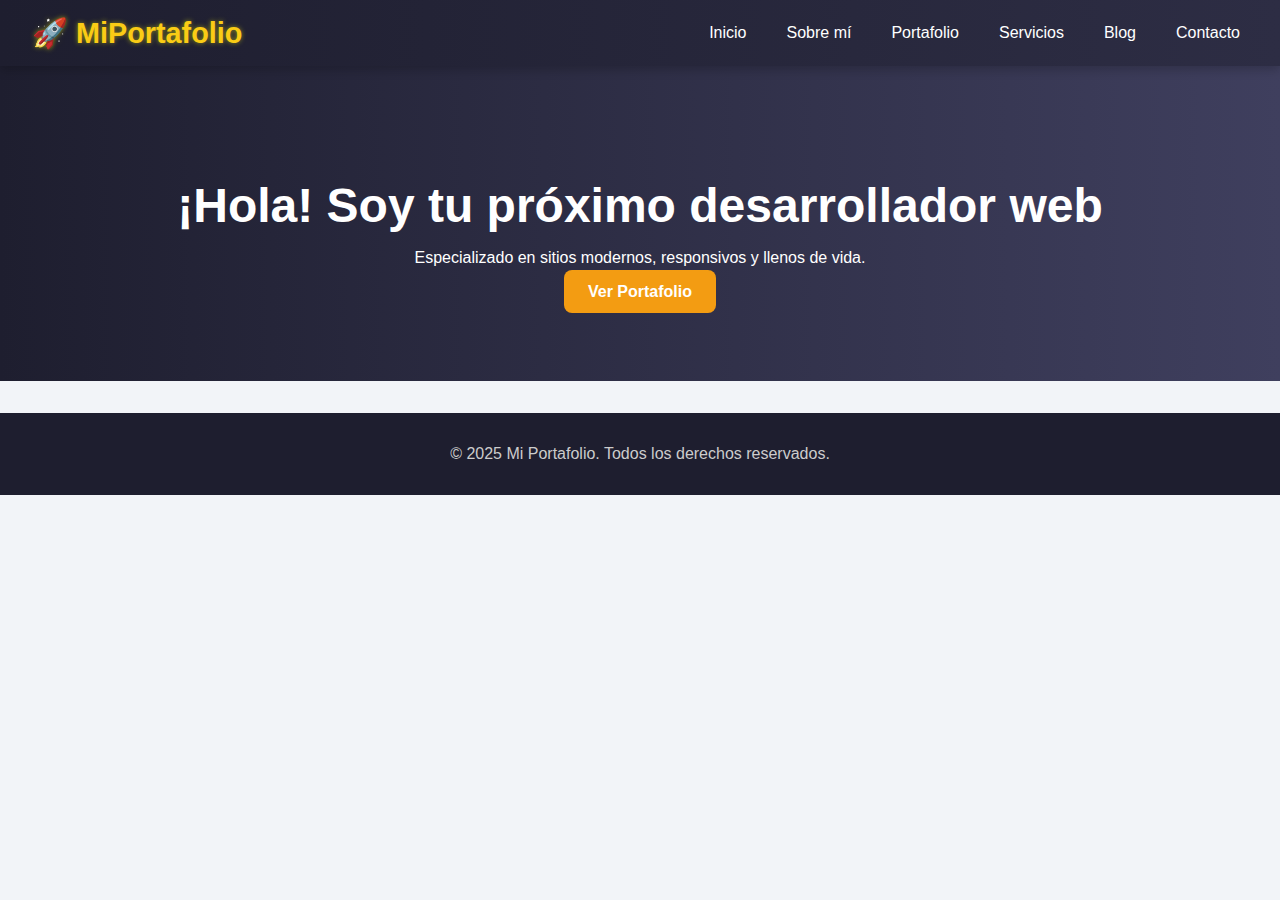
<file: index.html>
<!DOCTYPE html>
<html lang="es">
<head>
  <meta charset="UTF-8" />
  <meta name="viewport" content="width=device-width, initial-scale=1.0"/>
  <title>Inicio | Mi Portafolio</title>
  <link rel="manifest" href="site.webmanifest" />
  <link rel="stylesheet" href="assets/style.css" />
  <link rel="icon" href="assets/favicon.ico" sizes="any" />
  <link rel="icon" href="assets/favicon.svg" type="image/svg+xml" />
  <link rel="apple-touch-icon" href="assets/apple-touch-icon.png" />
  <script src="assets/script.js" defer></script>
</head>
<body>
  <header>
    <nav class="navbar">
      <div class="logo">🚀 MiPortafolio</div>
      <button class="menu-toggle" aria-label="Abrir menú">&#9776;</button>
      <ul class="menu">
        <li><a href="index.html">Inicio</a></li>
        <li><a href="sobre.html">Sobre mí</a></li>
        <li><a href="portafolio.html">Portafolio</a></li>
        <li><a href="servicios.html">Servicios</a></li>
        <li><a href="blog.html">Blog</a></li>
        <li><a href="contacto.html">Contacto</a></li>
      </ul>
    </nav>
  </header>

  <section class="hero">
    <h1 class="animated fadeIn">¡Hola! Soy tu próximo desarrollador web</h1>
    <p>Especializado en sitios modernos, responsivos y llenos de vida.</p>
    <a href="portafolio.html" class="btn">Ver Portafolio</a>
  </section>

  <footer>
    <p>&copy; 2025 Mi Portafolio. Todos los derechos reservados.</p>
  </footer>

  <!-- Botón flotante para instalar la PWA -->
  <button id="btn-instalar" class="btn-flotante" style="display:none;">📲 Instalar App</button>
</body>
</html>
</file>
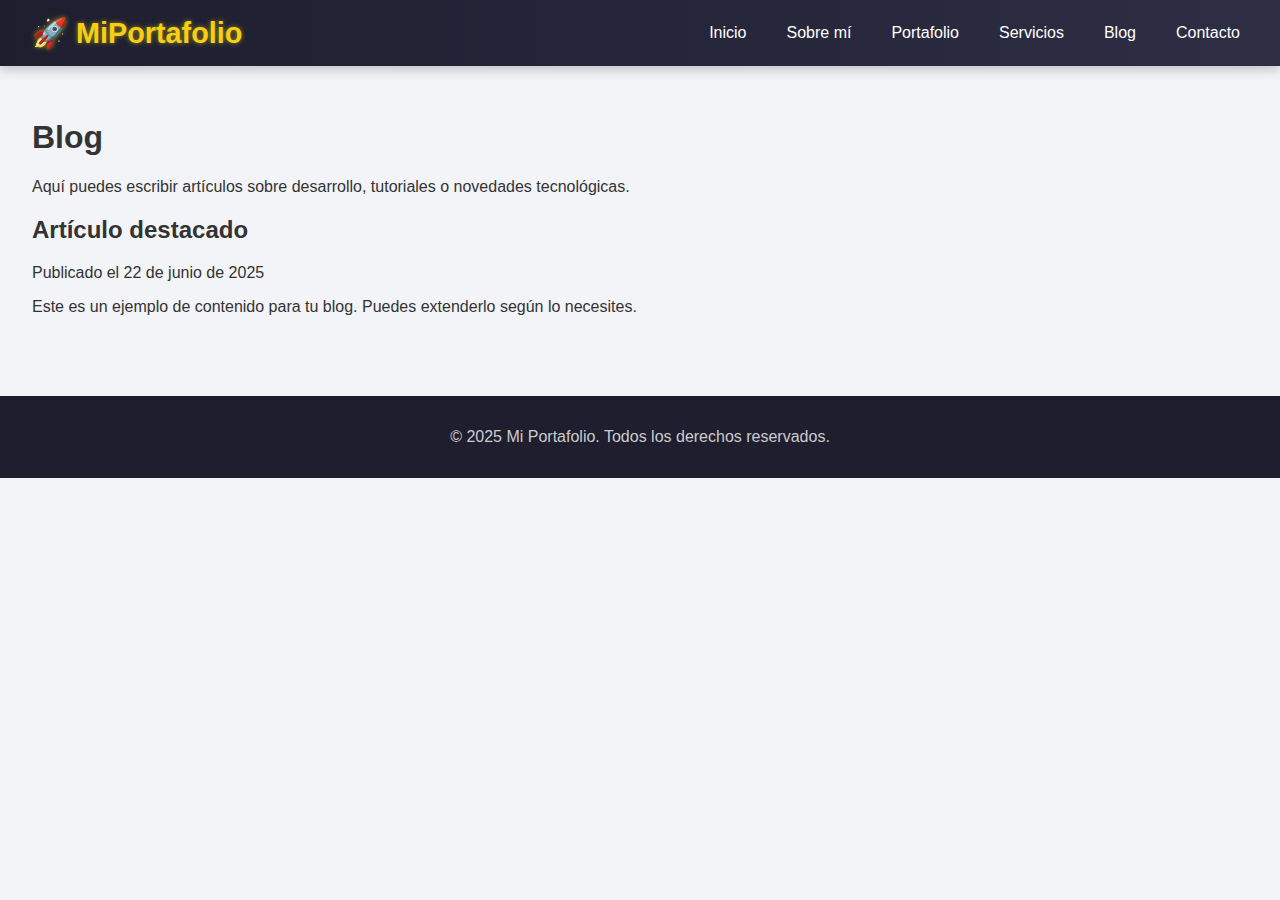
<file: blog.html>
<!DOCTYPE html>
<html lang="es">
<head>
  <meta charset="UTF-8" />
  <meta name="viewport" content="width=device-width, initial-scale=1.0"/>
  <title>Blog | Mi Portafolio</title>
  <link rel="manifest" href="site.webmanifest" />
  <link rel="stylesheet" href="assets/style.css" />
  <link rel="icon" href="assets/favicon.ico" sizes="any" />
  <link rel="icon" href="assets/favicon.svg" type="image/svg+xml" />
  <link rel="apple-touch-icon" href="assets/apple-touch-icon.png" />
  <script src="assets/script.js" defer></script>
</head>
<body>
  <header>
    <nav class="navbar">
      <div class="logo">🚀 MiPortafolio</div>
      <button class="menu-toggle" aria-label="Abrir menú">&#9776;</button>
      <ul class="menu">
        <li><a href="index.html">Inicio</a></li>
        <li><a href="sobre.html">Sobre mí</a></li>
        <li><a href="portafolio.html">Portafolio</a></li>
        <li><a href="servicios.html">Servicios</a></li>
        <li><a href="blog.html">Blog</a></li>
        <li><a href="contacto.html">Contacto</a></li>
      </ul>
    </nav>
  </header>

  <main>
    <h1>Blog</h1>
    <p>Aquí puedes escribir artículos sobre desarrollo, tutoriales o novedades tecnológicas.</p>
    <article>
      <h2>Artículo destacado</h2>
      <p>Publicado el 22 de junio de 2025</p>
      <p>Este es un ejemplo de contenido para tu blog. Puedes extenderlo según lo necesites.</p>
    </article>
  </main>

  <footer>
    <p>&copy; 2025 Mi Portafolio. Todos los derechos reservados.</p>
  </footer>

  <button id="btn-instalar" class="btn-flotante" style="display:none;">📲 Instalar App</button>
</body>
</html>
</file>
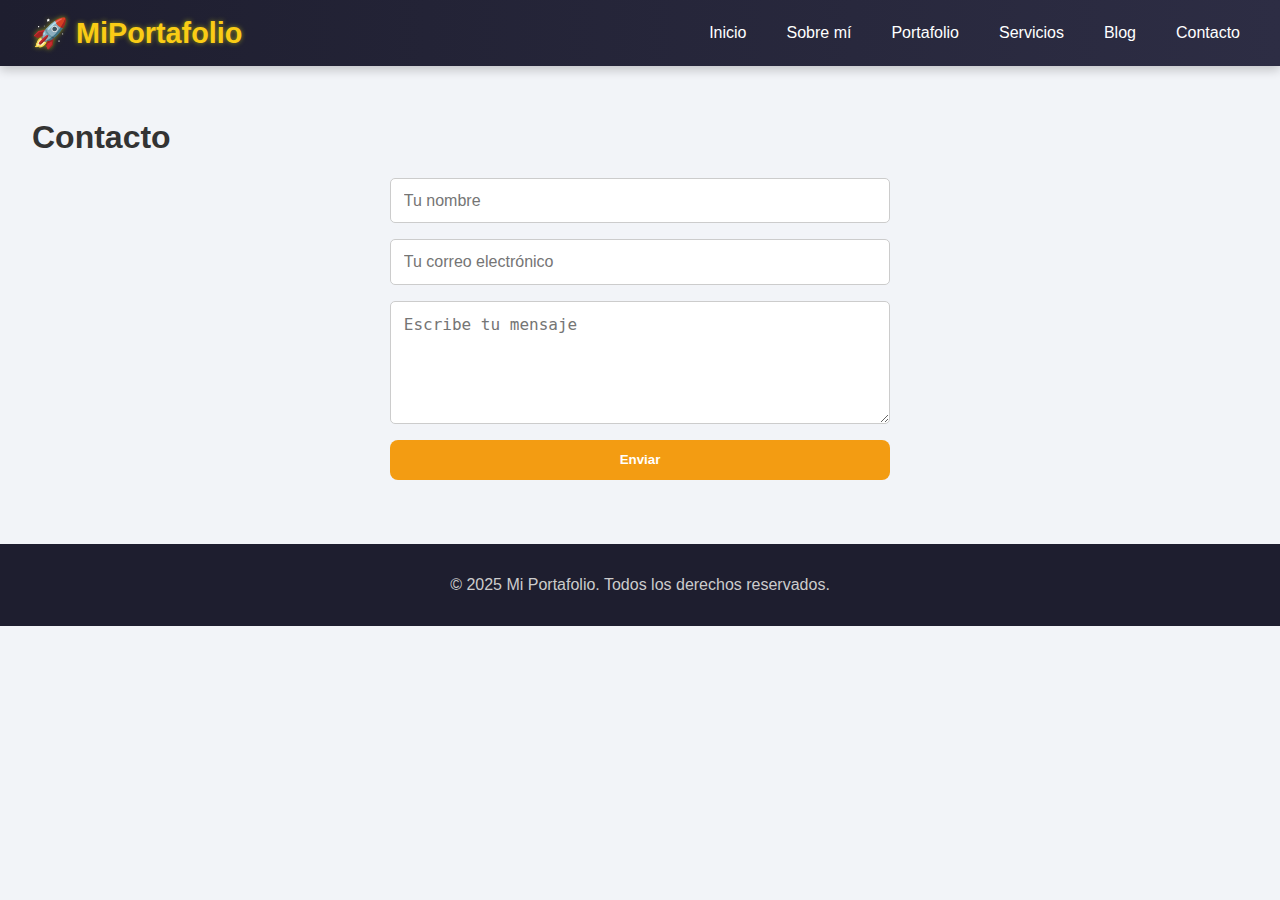
<file: contacto.html>
<!DOCTYPE html>
<html lang="es">
<head>
  <meta charset="UTF-8" />
  <meta name="viewport" content="width=device-width, initial-scale=1.0"/>
  <title>Contacto | Mi Portafolio</title>

  <!-- Manifest y estilos -->
  <link rel="manifest" href="site.webmanifest" />
  <link rel="stylesheet" href="assets/style.css" />

  <!-- Iconos -->
  <link rel="icon" href="assets/favicon.ico" sizes="any" />
  <link rel="icon" href="assets/favicon.svg" type="image/svg+xml" />
  <link rel="apple-touch-icon" href="assets/apple-touch-icon.png" />

  <!-- JS -->
  <script src="assets/script.js" defer></script>
</head>

<body>
  <header>
    <nav class="navbar">
      <div class="logo">🚀 MiPortafolio</div>
      <button class="menu-toggle" aria-label="Abrir menú">&#9776;</button>
      <ul class="menu">
        <li><a href="index.html">Inicio</a></li>
        <li><a href="sobre.html">Sobre mí</a></li>
        <li><a href="portafolio.html">Portafolio</a></li>
        <li><a href="servicios.html">Servicios</a></li>
        <li><a href="blog.html">Blog</a></li>
        <li><a href="contacto.html" class="active">Contacto</a></li>
      </ul>
    </nav>
  </header>

  <main>
    <section class="contacto-section">
      <h1>Contacto</h1>

      <form id="contact-form" action="https://formspree.io/f/xqaykgza" method="POST" class="form-contacto">
        <input type="text" name="name" placeholder="Tu nombre" required />
        <input type="email" name="email" placeholder="Tu correo electrónico" required />
        <textarea name="message" rows="5" placeholder="Escribe tu mensaje" required></textarea>

        <!-- Configuración avanzada -->
        <input type="hidden" name="_subject" value="Nuevo mensaje desde MiPortafolio">
        <input type="hidden" name="_next" value="gracias.html">
        <input type="hidden" name="_captcha" value="false">
        <input type="hidden" name="_template" value="table">

        <button type="submit" class="btn">Enviar</button>
      </form>
    </section>
  </main>

  <footer>
    <p>&copy; 2025 Mi Portafolio. Todos los derechos reservados.</p>
  </footer>

  <button id="btn-instalar" class="btn-flotante" style="display:none;">📲 Instalar App</button>

  <!-- Script para el envío con fetch + mensaje de carga -->
  <script>
    document.getElementById('contact-form').addEventListener('submit', async function (e) {
      e.preventDefault();
      const form = e.target;
      if (!form.reportValidity()) return;

      const fd = new FormData(form);
      try {
        const res = await fetch(form.action, {
          method: form.method,
          body: fd,
          headers: { 'Accept': 'application/json' }
        });

        if (res.ok) {
          const next = form.querySelector('input[name="_next"]').value;
          // Mostrar mensaje de procesamiento antes de redirigir
          document.body.innerHTML = `
            <main style="text-align:center; padding:2rem; font-family:sans-serif;">
              <h2>⏳ Procesando...</h2>
              <p>Estamos enviando tu mensaje, por favor espera un momento.</p>
            </main>
          `;
          setTimeout(() => window.location.href = next, 800); // espera 0.8s
        } else {
          const data = await res.json().catch(()=>null);
          console.error('Error en la respuesta', res.status, data);
          alert('Error al enviar el formulario. Revisa la consola.');
        }
      } catch (err) {
        console.error('Error de red o CORS', err);
        alert('Error de red. Revisa la consola (F12).');
      }
    });
  </script>
</body>
</html>
</file>
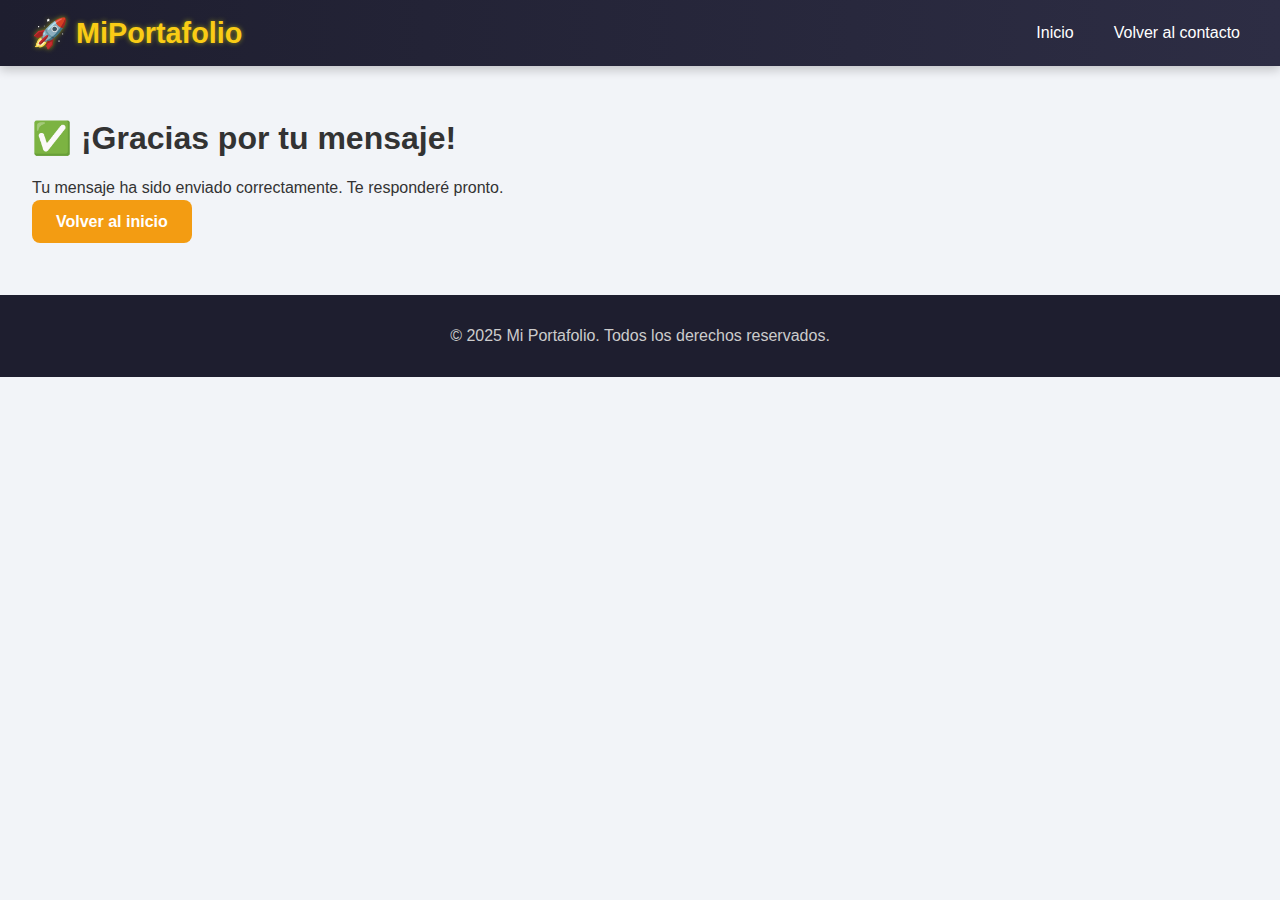
<file: gracias.html>
<!DOCTYPE html>
<html lang="es">
<head>
  <meta charset="UTF-8" />
  <meta name="viewport" content="width=device-width, initial-scale=1.0"/>
  <title>Gracias | Mi Portafolio</title>
  <link rel="stylesheet" href="assets/style.css" />
  <link rel="icon" href="assets/favicon.ico" />
</head>
<body>
  <header>
    <nav class="navbar">
      <div class="logo">🚀 MiPortafolio</div>
      <ul class="menu">
        <li><a href="index.html">Inicio</a></li>
        <li><a href="contacto.html">Volver al contacto</a></li>
      </ul>
    </nav>
  </header>

  <main>
    <h1>✅ ¡Gracias por tu mensaje!</h1>
    <p>Tu mensaje ha sido enviado correctamente. Te responderé pronto.</p>
    <a href="index.html" class="btn">Volver al inicio</a>
  </main>

  <footer>
    <p>&copy; 2025 Mi Portafolio. Todos los derechos reservados.</p>
  </footer>
</body>
</html>
</file>
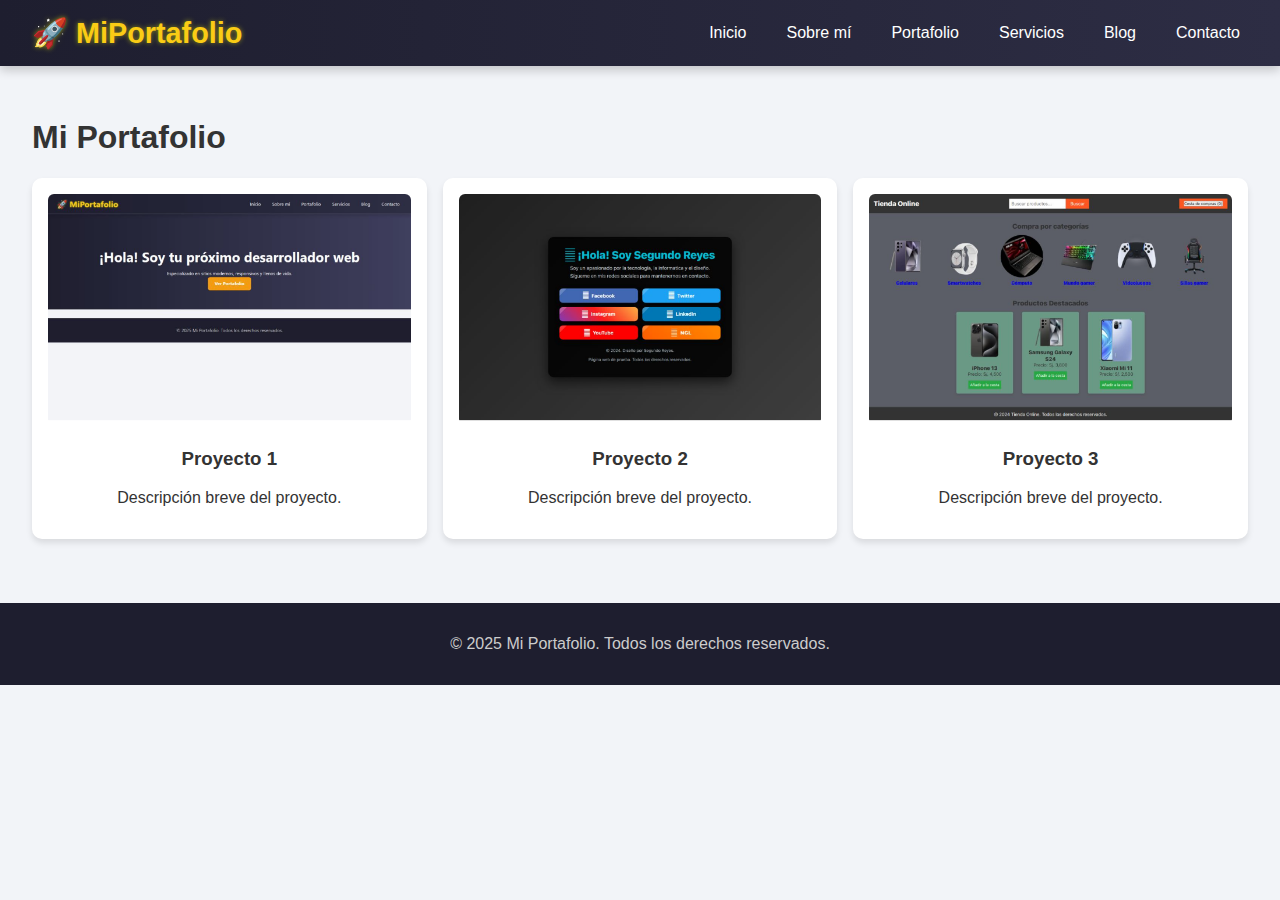
<file: portafolio.html>
<!DOCTYPE html>
<html lang="es">
<head>
  <meta charset="UTF-8" />
  <meta name="viewport" content="width=device-width, initial-scale=1.0"/>
  <title>Portafolio | Mi Portafolio</title>
  <link rel="manifest" href="site.webmanifest" />
  <link rel="stylesheet" href="assets/style.css" />
  <link rel="icon" href="assets/favicon.ico" sizes="any" />
  <link rel="icon" href="assets/favicon.svg" type="image/svg+xml" />
  <link rel="apple-touch-icon" href="assets/apple-touch-icon.png" />
  <script src="assets/script.js" defer></script>
</head>
<body>
  <header>
    <nav class="navbar">
      <div class="logo">🚀 MiPortafolio</div>
      <button class="menu-toggle" aria-label="Abrir menú">&#9776;</button>
      <ul class="menu">
        <li><a href="index.html">Inicio</a></li>
        <li><a href="sobre.html">Sobre mí</a></li>
        <li><a href="portafolio.html">Portafolio</a></li>
        <li><a href="servicios.html">Servicios</a></li>
        <li><a href="blog.html">Blog</a></li>
        <li><a href="contacto.html">Contacto</a></li>
      </ul>
    </nav>
  </header>

  <main>
    <h1>Mi Portafolio</h1>
    <section class="grid">
      <div class="card">
        <img src="assets/proyecto1.png" alt="Proyecto 1" />
        <h3>Proyecto 1</h3>
        <p>Descripción breve del proyecto.</p>
      </div>
      <div class="card">
        <img src="assets/proyecto2.png" alt="Proyecto 2" />
        <h3>Proyecto 2</h3>
        <p>Descripción breve del proyecto.</p>
      </div>
      <div class="card">
        <img src="assets/proyecto3.png" alt="Proyecto 3" />
        <h3>Proyecto 3</h3>
        <p>Descripción breve del proyecto.</p>
      </div>
    </section>
  </main>

  <footer>
    <p>&copy; 2025 Mi Portafolio. Todos los derechos reservados.</p>
  </footer>

  <button id="btn-instalar" class="btn-flotante" style="display:none;">📲 Instalar App</button>
</body>
</html>
</file>
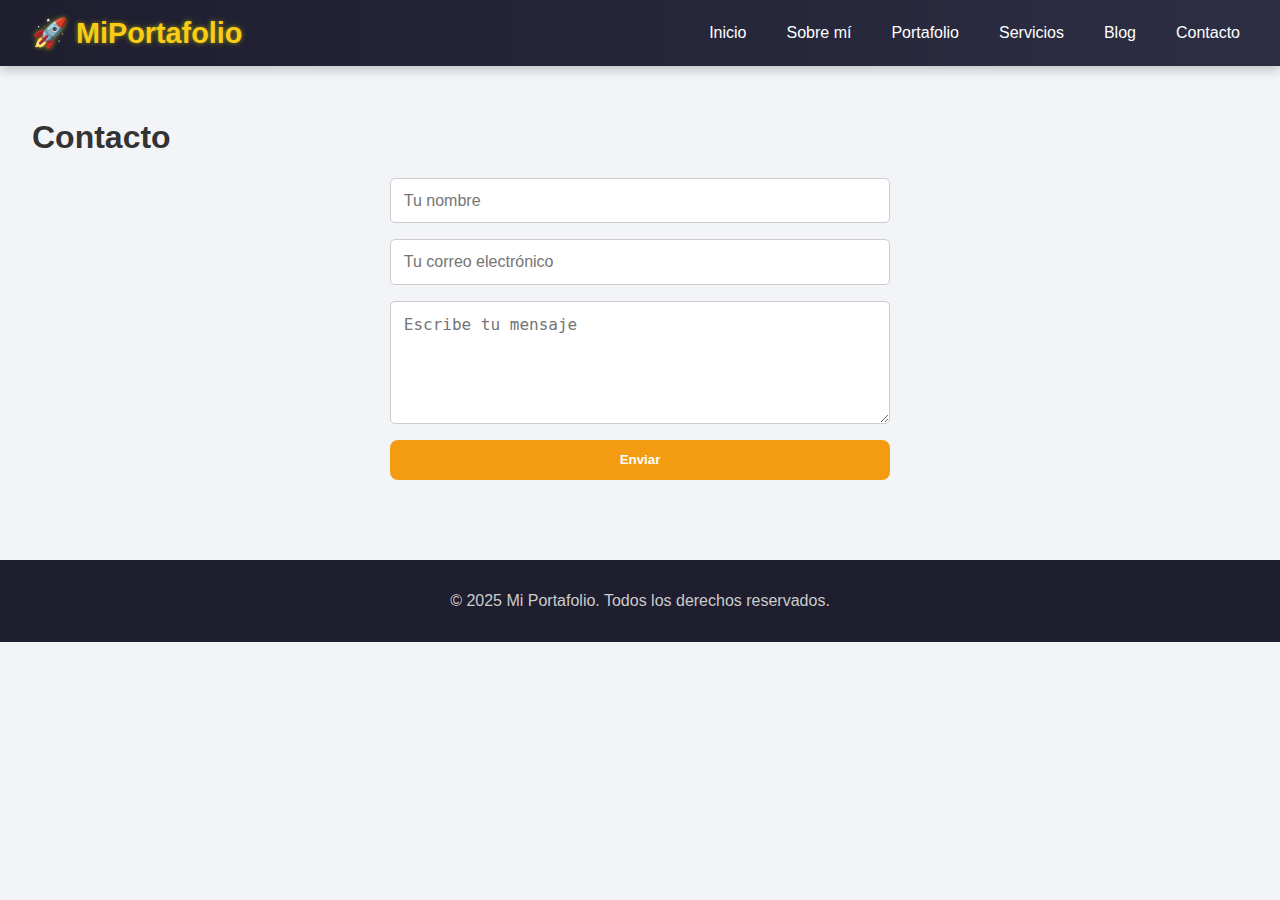
<file: servicios.html>
<!DOCTYPE html>
<html lang="es">
<head>
  <meta charset="UTF-8" />
  <meta name="viewport" content="width=device-width, initial-scale=1.0"/>
  <title>Contacto | Mi Portafolio</title>
  <link rel="manifest" href="site.webmanifest" />
  <link rel="stylesheet" href="assets/style.css" />
  <link rel="icon" href="assets/favicon.ico" sizes="any" />
  <link rel="icon" href="assets/favicon.svg" type="image/svg+xml" />
  <link rel="apple-touch-icon" href="assets/apple-touch-icon.png" />
  <script src="assets/script.js" defer></script>
</head>
<body>
  <header>
    <nav class="navbar">
      <div class="logo">🚀 MiPortafolio</div>
      <button class="menu-toggle" aria-label="Abrir menú">&#9776;</button>
      <ul class="menu">
        <li><a href="index.html">Inicio</a></li>
        <li><a href="sobre.html">Sobre mí</a></li>
        <li><a href="portafolio.html">Portafolio</a></li>
        <li><a href="servicios.html">Servicios</a></li>
        <li><a href="blog.html">Blog</a></li>
        <li><a href="contacto.html" class="active">Contacto</a></li>
      </ul>
    </nav>
  </header>

  <main>
    <h1>Contacto</h1>

    <form id="contact-form" class="form-contacto">
      <input type="text" name="name" placeholder="Tu nombre" required />
      <input type="email" name="email" placeholder="Tu correo electrónico" required />
      <textarea name="message" rows="5" placeholder="Escribe tu mensaje" required></textarea>
      <button type="submit" class="btn">Enviar</button>
    </form>

    <p id="form-status"></p>
  </main>

  <footer>
    <p>&copy; 2025 Mi Portafolio. Todos los derechos reservados.</p>
  </footer>

  <button id="btn-instalar" class="btn-flotante" style="display:none;">📲 Instalar App</button>

  <!-- EmailJS -->
  <script src="https://cdn.jsdelivr.net/npm/emailjs-com@2/dist/email.min.js"></script>
  <script>
    (function(){
      emailjs.init("9weVavNJEnGQ98M4H"); // Tu Public Key
    })();

    const form = document.getElementById("contact-form");
    const status = document.getElementById("form-status");

    form.addEventListener("submit", function(e) {
      e.preventDefault();
      emailjs.sendForm("service_3qbefig", "template_8p7sfyc", this)
        .then(() => {
          status.textContent = "✅ ¡Mensaje enviado con éxito!";
          status.style.color = "green";
          form.reset();
        }, (err) => {
          status.textContent = "❌ Error al enviar: " + JSON.stringify(err);
          status.style.color = "red";
        });
    });
  </script>
</body>
</html>
</file>
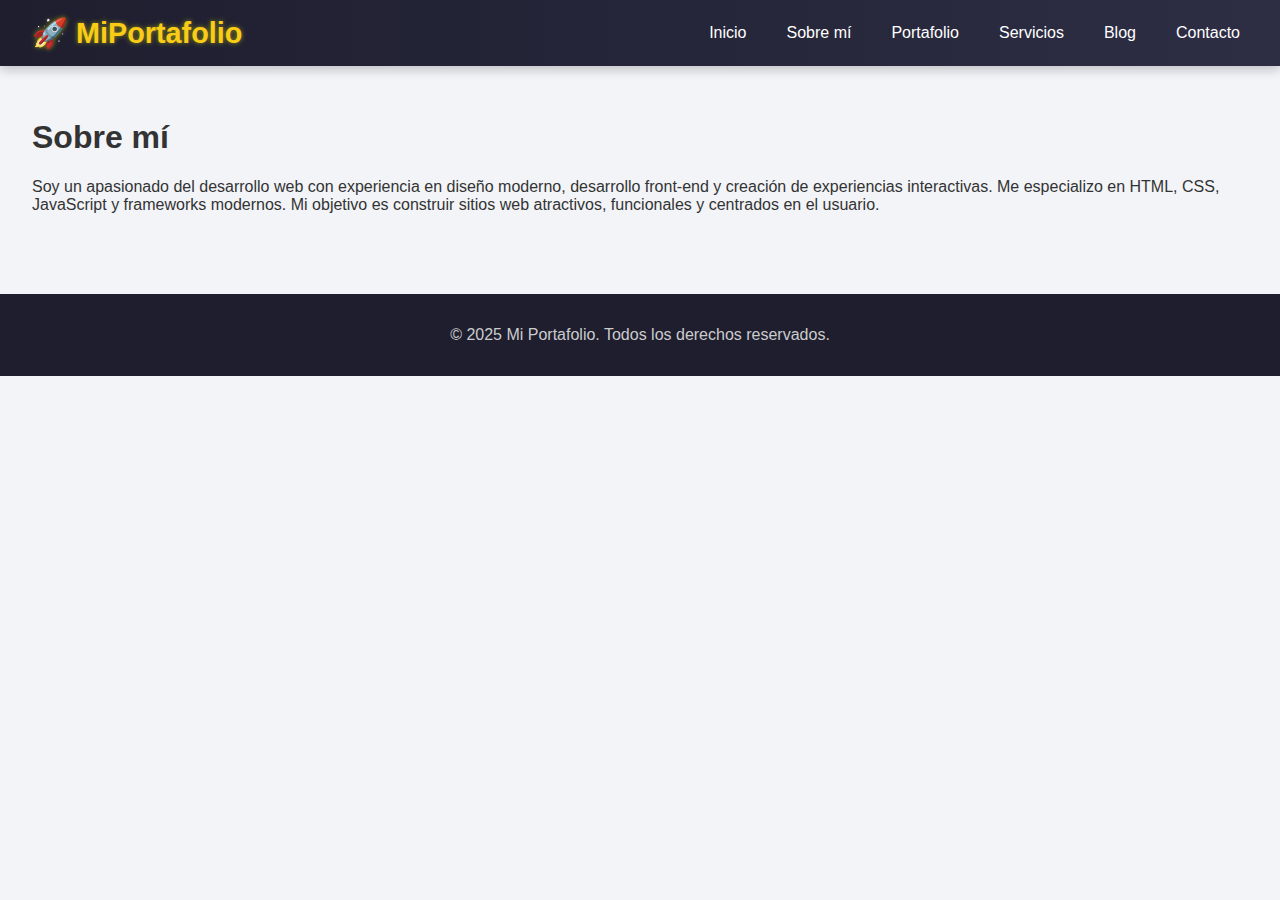
<file: sobre.html>
<!DOCTYPE html>
<html lang="es">
<head>
  <meta charset="UTF-8" />
  <meta name="viewport" content="width=device-width, initial-scale=1.0"/>
  <title>Sobre mí | Mi Portafolio</title>
  <link rel="manifest" href="site.webmanifest" />
  <link rel="stylesheet" href="assets/style.css" />
  <link rel="icon" href="assets/favicon.ico" sizes="any" />
  <link rel="icon" href="assets/favicon.svg" type="image/svg+xml" />
  <link rel="apple-touch-icon" href="assets/apple-touch-icon.png" />
  <script src="assets/script.js" defer></script>
</head>
<body>
  <header>
    <nav class="navbar">
      <div class="logo">🚀 MiPortafolio</div>
      <button class="menu-toggle" aria-label="Abrir menú">&#9776;</button>
      <ul class="menu">
        <li><a href="index.html">Inicio</a></li>
        <li><a href="sobre.html">Sobre mí</a></li>
        <li><a href="portafolio.html">Portafolio</a></li>
        <li><a href="servicios.html">Servicios</a></li>
        <li><a href="blog.html">Blog</a></li>
        <li><a href="contacto.html">Contacto</a></li>
      </ul>
    </nav>
  </header>

  <main>
    <h1>Sobre mí</h1>
    <p>
      Soy un apasionado del desarrollo web con experiencia en diseño moderno, desarrollo front-end y creación de experiencias interactivas.
      Me especializo en HTML, CSS, JavaScript y frameworks modernos.
      Mi objetivo es construir sitios web atractivos, funcionales y centrados en el usuario.
    </p>
  </main>

  <footer>
    <p>&copy; 2025 Mi Portafolio. Todos los derechos reservados.</p>
  </footer>

  <button id="btn-instalar" class="btn-flotante" style="display:none;">📲 Instalar App</button>
</body>
</html>
</file>
<file: assets/style.css>
/* Diseño moderno, responsivo, animado y con menú deslizable */

body {
  margin: 0;
  font-family: 'Segoe UI', sans-serif;
  background: #f2f4f8;
  color: #333;
}

header {
  background: linear-gradient(to right, #1e1e2f, #2d2d44);
  box-shadow: 0 4px 10px rgba(0, 0, 0, 0.2);
  position: sticky;
  top: 0;
  z-index: 1000;
}

.navbar {
  display: flex;
  justify-content: space-between;
  align-items: center;
  padding: 1rem 2rem;
}

.logo {
  font-size: 1.8rem;
  font-weight: bold;
  color: #facc15;
  text-shadow: 0 0 5px rgba(255, 255, 0, 0.5);
}

.menu-toggle {
  display: none;
  font-size: 2rem;
  background: none;
  color: #facc15;
  border: none;
  cursor: pointer;
}

.menu {
  list-style: none;
  display: flex;
  gap: 1.5rem;
  margin: 0;
  padding: 0;
}

.menu li a {
  color: #fff;
  text-decoration: none;
  font-weight: 500;
  padding: 0.5rem;
  border-radius: 6px;
  transition: background 0.3s, transform 0.2s;
}

.menu li a:hover {
  background: #facc15;
  color: #1e1e2f;
  transform: scale(1.05);
}

.hero {
  text-align: center;
  padding: 5rem 2rem;
  background: linear-gradient(to right, #1e1e2f, #3f3f5e);
  color: #fff;
  animation: fadeIn 1.5s ease-in-out;
}

.hero h1 {
  font-size: 3rem;
  margin-bottom: 1rem;
}

.btn {
  background: #f39c12;
  color: white;
  padding: 0.8rem 1.5rem;
  border: none;
  border-radius: 8px;
  text-decoration: none;
  font-weight: bold;
  transition: transform 0.2s ease;
  cursor: pointer;
}

.btn:hover {
  transform: scale(1.05);
}

main {
  padding: 2rem;
}

.grid {
  display: grid;
  grid-template-columns: repeat(auto-fit, minmax(250px, 1fr));
  gap: 1rem;
}

.card {
  background: white;
  border-radius: 10px;
  box-shadow: 0 4px 6px rgba(0,0,0,0.1);
  padding: 1rem;
  text-align: center;
  transition: transform 0.3s ease;
}

.card:hover {
  transform: translateY(-5px);
}

.card img {
  width: 100%;
  height: auto;
  border-radius: 6px;
}

.form-contacto {
  max-width: 500px;
  margin: auto;
  display: flex;
  flex-direction: column;
  gap: 1rem;
}

.form-contacto input,
.form-contacto textarea {
  padding: 0.8rem;
  border-radius: 5px;
  border: 1px solid #ccc;
  font-size: 1rem;
}

footer {
  text-align: center;
  padding: 1rem;
  background: #1e1e2f;
  color: #ccc;
  margin-top: 2rem;
}

.btn-flotante {
  position: fixed;
  bottom: 1rem;
  right: 1rem;
  background-color: #facc15;
  color: #1e1e2f;
  padding: 0.8rem 1.2rem;
  border: none;
  border-radius: 10px;
  font-weight: bold;
  cursor: pointer;
  box-shadow: 0 2px 6px rgba(0, 0, 0, 0.2);
}

@keyframes fadeIn {
  0% { opacity: 0; transform: translateY(-20px); }
  100% { opacity: 1; transform: translateY(0); }
}

@media (max-width: 768px) {
  .menu {
    position: absolute;
    top: 70px;
    left: 0;
    flex-direction: column;
    background: #2d2d44;
    width: 100%;
    max-height: 0;
    overflow: hidden;
    transition: max-height 0.4s ease-in-out;
  }

  .menu.show {
    max-height: 400px;
  }

  .menu-toggle {
    display: block;
  }
}
</file>
